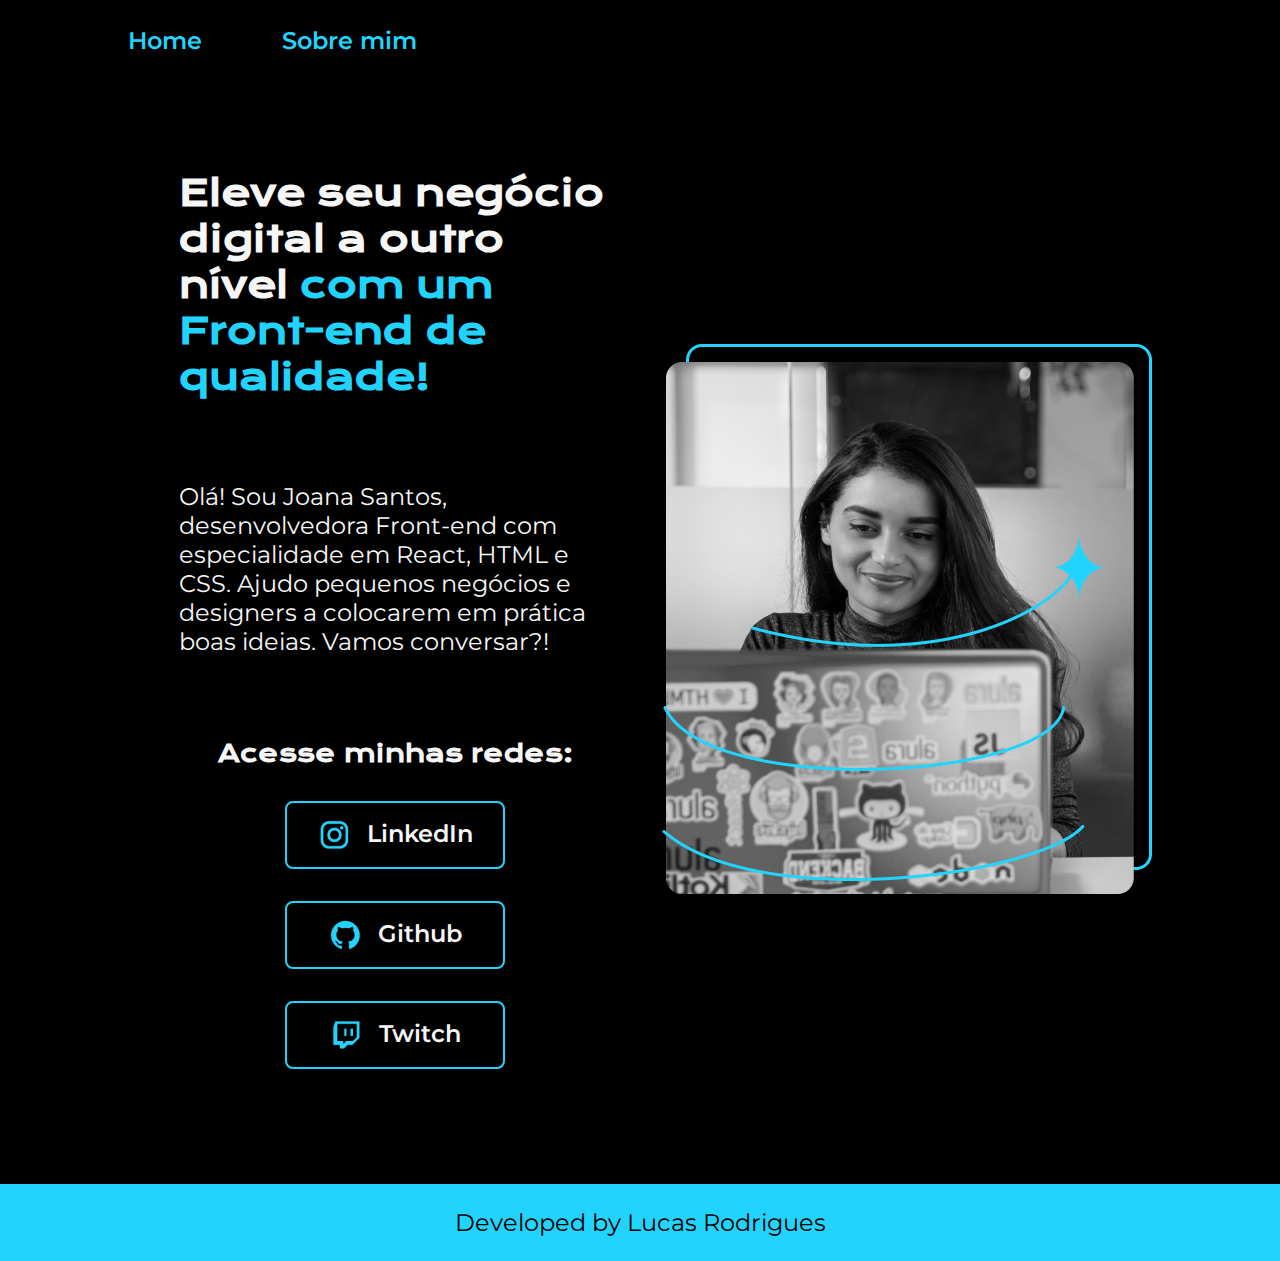
<file: index.html>
<!DOCTYPE html>
<html lang="pt-br">
<head>
    <meta charset="UTF-8">
    <meta http-equiv="X-UA-Compatible" content="IE=edge">
    <meta name="viewport" content="width=device-width, initial-scale=1.0">
    <link rel="stylesheet" href="./styles/style.css">
    <title>Portifólio</title>
</head>
<body>
    <header class="cabecalho">
        <nav class="cabecalho__menu">
            <a class="cabecalho__menu__link" href="./index.html">Home</a>
            <a class="cabecalho__menu__link" href="./about.html">Sobre mim</a>
        </nav>
    </header>
    <main class="conteudo">
        <section class="conteudo__texto">
            <h1 class="conteudo__texto__titulo">Eleve seu negócio digital a outro nível <strong class="titulo-personalizado">com um Front-end de qualidade!</strong></h1>
            <p class="conteudo__texto__paragrafo">Olá! Sou Joana Santos, desenvolvedora Front-end com especialidade em React, HTML e CSS. Ajudo pequenos negócios e designers a colocarem em prática boas ideias. Vamos conversar?!</p>
            <div class="conteudo__texto__botoes">
                <h2 class="conteudo__texto__subtitulo">Acesse minhas redes:</h2>
                <a class="conteudo__texto__botoes__botoes" href="https://instagram.com/luzquinhasz/">
                    <img src="./images/instagram.png" alt="instagram logotipo">
                    LinkedIn
                </a>
                <a class="conteudo__texto__botoes__botoes" href="https://github.com/lucaszrsilva">
                    <img src="./images/github.png" alt="github logotipo">
                    Github
                </a>
                <a class="conteudo__texto__botoes__botoes" href="https://github.com/lucaszrsilva">
                    <img src="./images/twitch.png" alt="twitch logotipo">
                    Twitch
                </a>
            </div>
        </section>
        <img class="conteudo__imagem" src="./images/Imagem.png" alt="Pessoa na frente de um notebook">
    </main>
    <footer class="rodape">
        <p>Developed by Lucas Rodrigues</p>
    </footer> 
</body>
</html>
</file>
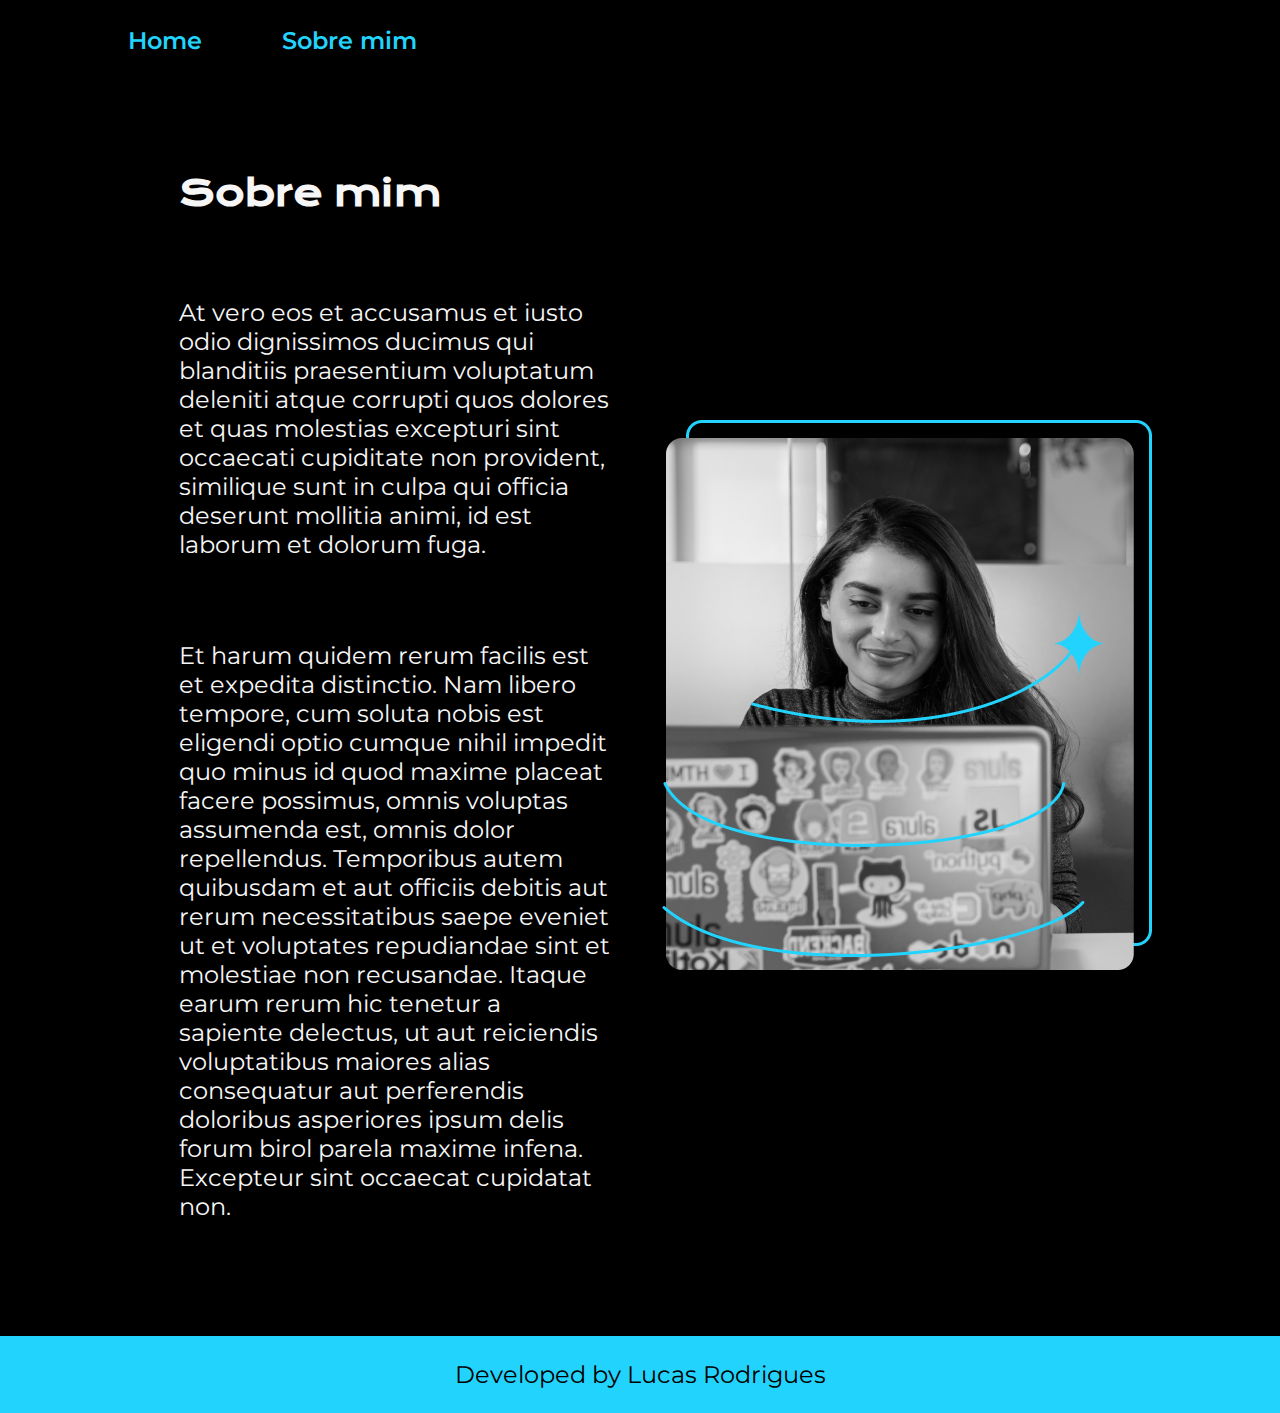
<file: about.html>
<!DOCTYPE html>
<html lang="pt-br">
<head>
    <meta charset="UTF-8">
    <meta http-equiv="X-UA-Compatible" content="IE=edge">
    <meta name="viewport" content="width=device-width, initial-scale=1.0">
    <link rel="stylesheet" href="./styles/style.css">
    <title>Sobre mim</title>
</head>
<body>
    <header class="cabecalho">
        <nav class="cabecalho__menu">
            <a class="cabecalho__menu__link" href="./index.html">Home</a>
            <a class="cabecalho__menu__link" href="./about.html">Sobre mim</a>
        </nav>
    </header>
    <main class="conteudo">
        <section class="conteudo__texto">
            <h1 class="conteudo__texto__titulo">Sobre mim</h1>
            <p class="conteudo__texto__paragrafo">
                At vero eos et accusamus et iusto odio dignissimos ducimus qui blanditiis praesentium voluptatum deleniti atque corrupti quos dolores et quas molestias excepturi sint occaecati cupiditate non provident, similique sunt in culpa qui officia deserunt mollitia animi, id est laborum et dolorum fuga.
            </p>
            <p class="conteudo__texto__paragrafo">
                Et harum quidem rerum facilis est et expedita distinctio. Nam libero tempore, cum soluta nobis est eligendi optio cumque nihil impedit quo minus id quod maxime placeat facere possimus, omnis voluptas assumenda est, omnis dolor repellendus. Temporibus autem quibusdam et aut officiis debitis aut rerum necessitatibus saepe eveniet ut et voluptates repudiandae sint et molestiae non recusandae. Itaque earum rerum hic tenetur a sapiente delectus, ut aut reiciendis voluptatibus maiores alias consequatur aut perferendis doloribus asperiores ipsum delis forum birol parela maxime infena. Excepteur sint occaecat cupidatat non.
            </p>
        </section>
        <img class="conteudo__imagem" src="./images/Imagem.png" alt="Pessoa na frente de um notebook">
    </main>
    <footer class="rodape">
        <p>Developed by Lucas Rodrigues</p>
    </footer>
</body>
</html>
</file>
<file: styles/style.css>
@import url('https://fonts.googleapis.com/css2?family=Krona+One&family=Montserrat:wght@400;600&display=swap');

:root {
    --main-color: #000000;
    --secondary-color-: #F6F6F6;
    --tertiary-color: #22D4FD;
    --hover-button-color: #272727;
    --hover-header-color: #383838;

    --main-font: 'Montserrat', sans-serif;
    --secondary-font: 'Krona One', sans-serif;
}

* {
    margin: 0px;
    padding: 0px;
}


body {
    height: 100vh;
    box-sizing: border-box;
    background-color: var(--main-color);
    color: var(--secondary-color-);
}

.cabecalho {
    padding: 2% 0 0 10%
}

.cabecalho__menu {
    display: flex; 
    gap: 80px;
}

.cabecalho__menu__link {
    text-decoration: none;
    color: var(--tertiary-color);
    font-family: var(--main-font);
    font-size: 1.5rem;
    font-weight: 600;
}

.cabecalho__menu__link:hover{
    color: var(--hover-header-color);
}

.titulo-personalizado {
    color:  var(--tertiary-color);
}

.conteudo {
    padding: 5% 10%;
    display: flex;
    align-items: center;
    justify-content: space-between;
}

.conteudo__texto {
    width: 50%;
    padding: 5%;
    display: flex;
    flex-direction: column;
    gap: 82px
}

.conteudo__texto__titulo {
    font-size: 2.25rem;
    font-family: var(--secondary-font);
}
.conteudo__texto__paragrafo {
    font-size: 1.5rem;
    font-family: var(--main-font);
    font-weight: 400;
}

.conteudo__texto__subtitulo {
    font-size: 1.5rem;
    font-family: var(--secondary-font); 
}

.conteudo__texto__botoes {
    display: flex;
    flex-direction: column;
    align-items: center;
    gap: 32px;
}

.conteudo__texto__botoes__botoes {
    display: flex;
    justify-content: center;
    gap: 16px;
    border: 2px solid  var(--tertiary-color);
    width: 50%;
    border-radius: 8px;
    text-align: center;
    font-size: 1.5rem;
    padding-top: 16px;
    padding-bottom: 16px;
    text-decoration: none;
    color: var(--secondary-color-);
    font-family: var(--main-font);
    font-weight: 600;
}

.conteudo__texto__botoes__botoes:hover {
    background-color: var(--hover-button-color);
    width: 60%;
    padding-top: 17px;
    padding-bottom: 17px;
}

.conteudo__imagem {
    width: 50%;
}

.rodape {
    color: var(--main-color);
    background-color: var(--tertiary-color);
    padding: 24px;
    text-align: center;
    font-family: var(--main-font);
    font-size: 1.5rem;
    font-weight: 400;
}

@media (max-width: 1200px) {
    .cabecalho{
        padding: 10%;
    }

    .cabecalho__menu {
        justify-content: center;
    }

    .conteudo {
        flex-direction: column-reverse;
        padding: 3%;
     }

     .conteudo__texto {
        width: auto;
     }
}
</file>
